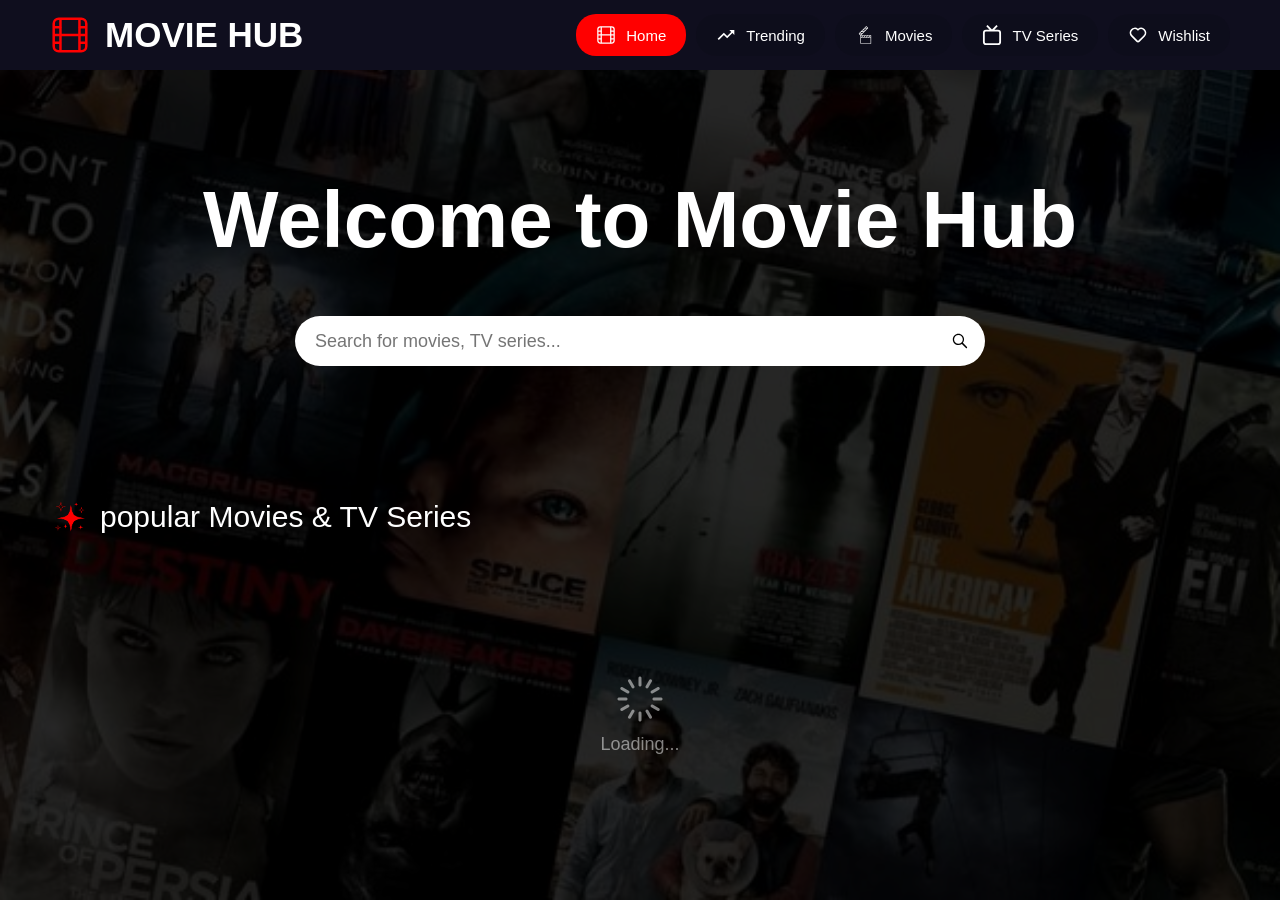
<file: index.html>
<!DOCTYPE html>
<html>
    <head>
        <title>Movie Hub</title>

        <meta name="viewport" content="width=device-width, initial-scale=1.0">

        <link rel="stylesheet" href="Styles/nav-bar.css">
        <link rel="stylesheet" href="Styles/home.css">
        <link rel="stylesheet" href="Styles/movie-card.css">
        <link rel="stylesheet" href="Styles/animetion.css">
        <link rel="stylesheet" href="Styles/movie-details.css">
    </head>
    <body>
        <div class="nav-bar">
            <div class="logo">
                <img class="logo-image" src="images/site/film.svg">
                <p class="logo-text">MOVIE HUB</p>
            </div>
            <div class="menu">
                <div class="icon">
                    <img class="menu-icon menu-open" src="images/site/icons8-menu-button.svg">
                </div>
                <div class="links">
                    <img class="menu-icon close-btn" src="images/site/icons8-close.svg">
                    <a href="#">
                        <button class="nav-bar-button nav-bar-button-focus">
                            <img class="nav-bar-icon" src="images/site/film.svg">
                            Home
                        </button>   
                    </a>
                    <a href="trending.html">
                        <button class="nav-bar-button">
                            <img class="nav-bar-icon" src="images/site/trending-up.svg">
                            Trending
                        </button>   
                    </a>
                    <a href="movies.html">
                        <button class="nav-bar-button">
                            <img class="nav-bar-icon" src="images/site/film-clapperboard.svg">
                            Movies
                        </button>   
                    </a>
                    <a href="tv-series.html">
                        <button class="nav-bar-button">
                            <img class="nav-bar-icon" src="images/site/tv.svg">
                            TV Series
                        </button>   
                    </a>
                    <a href="wishlist.html">
                        <button class="nav-bar-button">
                            <img class="nav-bar-icon" src="images/site/heart.svg">
                            Wishlist
                        </button>   
                    </a>
                </div>    
            </div>
        </div>

        <div class="pop-up hidden-popup">
            <div class="movie-details">
                <img class="movie-details-close js-movie-details-close" src="images/site/icons8-close.svg">
                <img class="movie-image" src="images/movie-thumbnails/couple-with-sign.jpg">
                <div class="details">
                    <div class="title js-title"></div>
                    <div class="description js-description"></div>
                    <div class="section">
                        <div class="section-title">
                            Genre:
                        </div>
                        <div class="content js-genre-content">
                            action, adventure
                        </div>
                    </div>
                    <div class="section">
                        <div class="section-title">
                            Release Date:
                        </div>
                        <div class="content js-release-date-section">
                        </div>
                    </div>
                    <div class="section">
                        <div class="section-title">
                            Language:
                        </div>
                        <div class="content js-language-content">
                        </div>
                    </div>
                    <div class="section">
                        <div class="section-title">
                            Ratings:
                        </div>
                        <div class="content js-rating-content">
                        </div>
                    </div>
                    <button class="site-link-button js-site-link-button">Watch In Site</button>
                </div>
            </div>

            <div class="loading hidden-js-popup-loading">
                <img class="loading-image" src="images/site/icons8-loading-100.png">
                Loading...
            </div>
        </div>

        <div class="page-reveal">
            <div class="middle-section">
                <div class="greeting-text">
                    Welcome to Movie Hub
                </div>
                <div class="search">
                    <input class="search-bar js-search-bar" type="text" placeholder="Search for movies, TV series...">
                    <button class="search-button js-search-button"><img class="search-icon" src="images/site/search-icon.svg"></button>
                </div>
            </div>
            <div class="featured-movies">
                <div class="featured-movie-title">
                    <img class="featured-movie-star" src="images/home/shine-star-cluster.png">
                    <p>popular Movies & TV Series</p>
                </div>

                <div class="movies-container js-movies-container">
                </div>
                <div class="loading js-loading hidden">
                    <img class="loading-image" src="images/site/icons8-loading-100.png">
                    Loading...
                </div> 
            </div>
        </div>
        
        <div class="scripts">
            <script src="styles-js/nav-bar.js"></script>
            <script src="data/popular-movies.js" type="module"></script>
            <script src="utils/search-bar.js" type="module"></script>
            <script src="data/movie-details.js" type="module"></script>
        </div>
    </body>
</html>
</file>
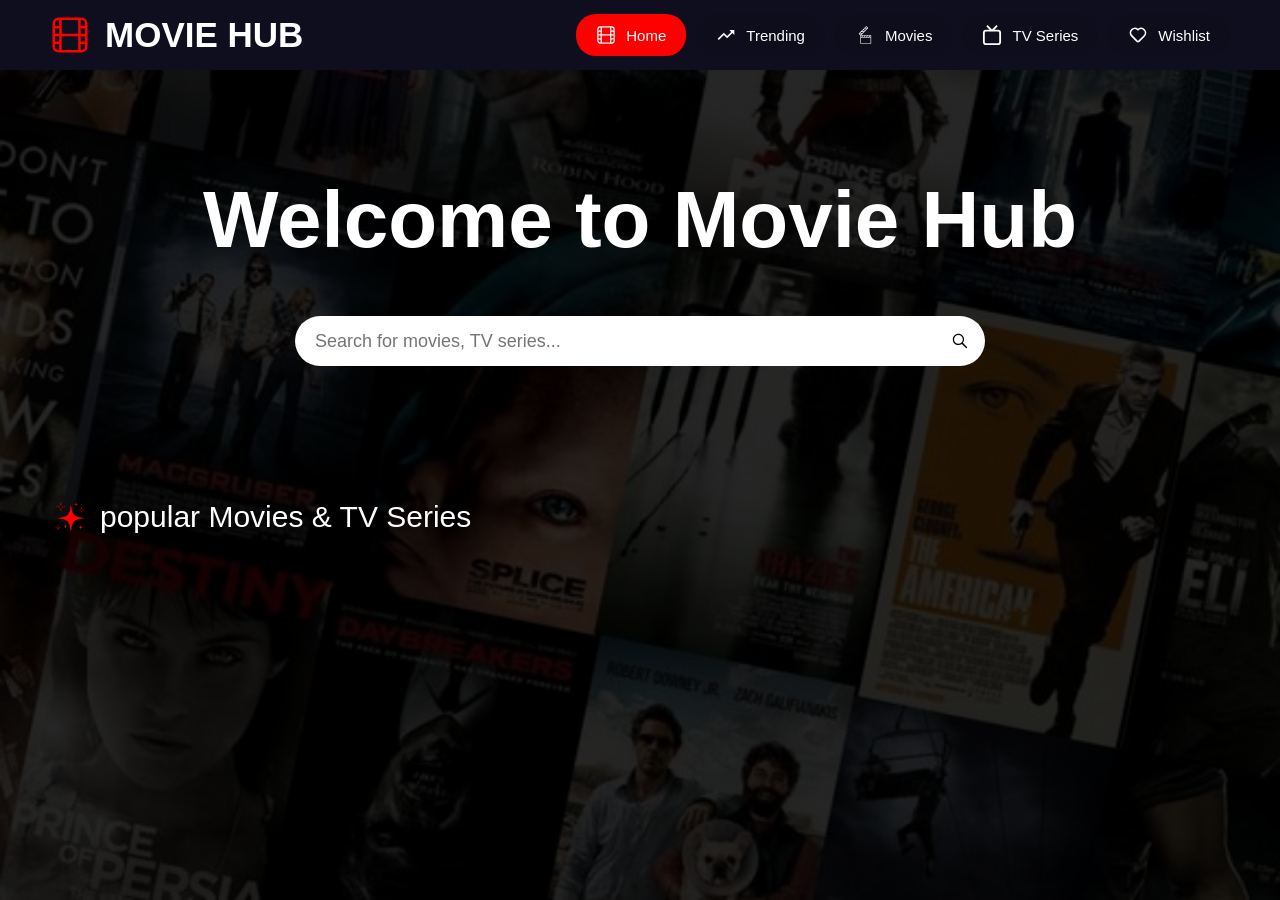
<file: home.html>
<!DOCTYPE html>
<html>
    <head>
        <title>Movie Hub</title>

        <link rel="stylesheet" href="Styles/nav-bar.css">
        <link rel="stylesheet" href="Styles/home.css">
        <link rel="stylesheet" href="Styles/movie-card.css">
        <link rel="stylesheet" href="Styles/animetion.css">
    </head>
    <body>
        <div class="nav-bar">
            <div class="logo">
                <img class="logo-image" src="images/site/film.svg">
                <p class="logo-text">MOVIE HUB</p>
            </div>
            <div class="menu">
                <div class="icon">
                    <img class="menu-icon menu-open" src="images/site/icons8-menu-button.svg">
                </div>
                <div class="links">
                    <img class="menu-icon close-btn" src="images/site/icons8-close.svg">
                    <a href="#">
                        <button class="nav-bar-button nav-bar-button-focus">
                            <img class="nav-bar-icon" src="images/site/film.svg">
                            Home
                        </button>   
                    </a>
                    <a href="trending.html">
                        <button class="nav-bar-button">
                            <img class="nav-bar-icon" src="images/site/trending-up.svg">
                            Trending
                        </button>   
                    </a>
                    <a href="movies.html">
                        <button class="nav-bar-button">
                            <img class="nav-bar-icon" src="images/site/film-clapperboard.svg">
                            Movies
                        </button>   
                    </a>
                    <a href="tv-series.html">
                        <button class="nav-bar-button">
                            <img class="nav-bar-icon" src="images/site/tv.svg">
                            TV Series
                        </button>   
                    </a>
                    <a href="wishlist.html">
                        <button class="nav-bar-button">
                            <img class="nav-bar-icon" src="images/site/heart.svg">
                            Wishlist
                        </button>   
                    </a>
                </div>    
            </div>
        </div>
        <div class="page-reveal">
            <div class="middle-section">
                <div class="greeting-text">
                    Welcome to Movie Hub
                </div>
                <div class="search">
                    <input class="search-bar js-search-bar" type="text" placeholder="Search for movies, TV series...">
                    <button class="search-button js-search-button"><img class="search-icon" src="images/site/search-icon.svg"></button>
                </div>
            </div>
            <div class="featured-movies">
                <div class="featured-movie-title">
                    <img class="featured-movie-star" src="images/home/shine-star-cluster.png">
                    <p>popular Movies & TV Series</p>
                </div>

                <div class="movies-container js-movies-container">

                </div>
            </div>
        </div>
        
        <div class="scripts">
            <script src="styles-js/nav-bar.js"></script>
            <script src="data/popular-movies.js" type="module"></script>
            <script src="utils/search-bar.js" type="module"></script>
        </div>
    </body>
</html>
</file>
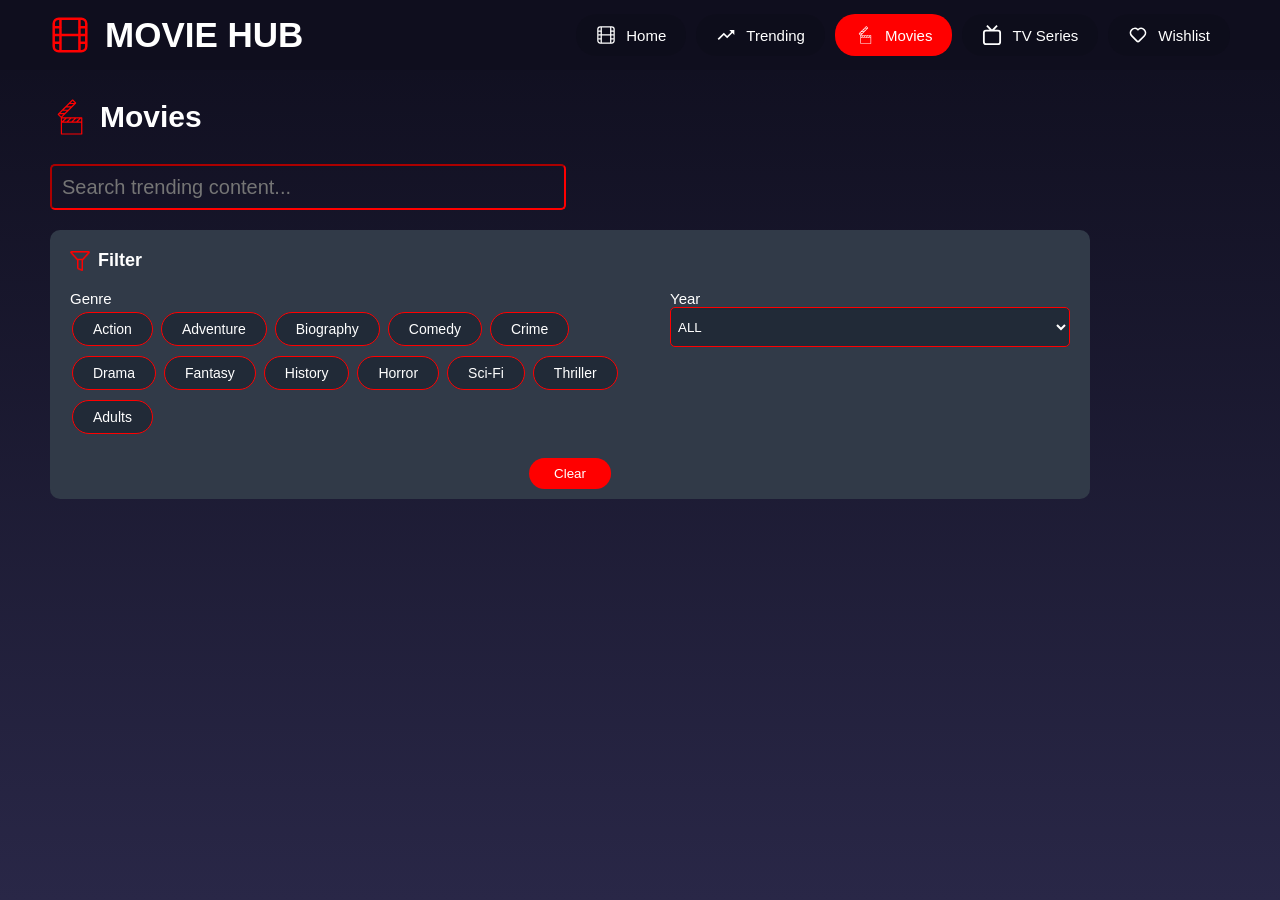
<file: movies.html>
<!DOCTYPE html>
<html>
    <head>
        <title>Movie Hub</title>

        <meta name="viewport" content="width=device-width, initial-scale=1.0">

        <link rel="stylesheet" href="Styles/nav-bar.css">
        <link rel="stylesheet" href="Styles/movies.css">
        <link rel="stylesheet" href="Styles/movie-card.css">
        <link rel="stylesheet" href="Styles/filter.css">
        <link rel="stylesheet" href="Styles/animetion.css">
        <link rel="stylesheet" href="Styles/movie-details.css">
    </head>
    <body>
        <div class="nav-bar">
            <div class="logo">
                <img class="logo-image" src="images/site/film.svg">
                <p class="logo-text">MOVIE HUB</p>
            </div>
            <div class="menu">
                <div class="icon">
                    <img class="menu-icon menu-open" src="images/site/icons8-menu-button.svg">
                </div>
                <div class="links">
                    <img class="menu-icon close-btn" src="images/site/icons8-close.svg">
                    <a href="index.html">
                        <button class="nav-bar-button">
                            <img class="nav-bar-icon" src="images/site/film.svg">
                            Home
                        </button>   
                    </a>
                    <a href="trending.html">
                        <button class="nav-bar-button">
                            <img class="nav-bar-icon" src="images/site/trending-up.svg">
                            Trending
                        </button>   
                    </a>
                    <a href="#">
                        <button class="nav-bar-button nav-bar-button-focus">
                            <img class="nav-bar-icon" src="images/site/film-clapperboard.svg">
                            Movies
                        </button>   
                    </a>
                    <a href="tv-series.html">
                        <button class="nav-bar-button">
                            <img class="nav-bar-icon" src="images/site/tv.svg">
                            TV Series
                        </button>   
                    </a>
                    <a href="wishlist.html">
                        <button class="nav-bar-button">
                            <img class="nav-bar-icon" src="images/site/heart.svg">
                            Wishlist
                        </button>   
                    </a>
                </div>    
            </div>
        </div>

        <div class="pop-up hidden-popup">
            <div class="movie-details">
                <img class="movie-details-close js-movie-details-close" src="images/site/icons8-close.svg">
                <img class="movie-image" src="images/movie-thumbnails/couple-with-sign.jpg">
                <div class="details">
                    <div class="title js-title"></div>
                    <div class="description js-description"></div>
                    <div class="section">
                        <div class="section-title">
                            Genre:
                        </div>
                        <div class="content js-genre-content">
                            action, adventure
                        </div>
                    </div>
                    <div class="section">
                        <div class="section-title">
                            Release Date:
                        </div>
                        <div class="content js-release-date-section">
                        </div>
                    </div>
                    <div class="section">
                        <div class="section-title">
                            Language:
                        </div>
                        <div class="content js-language-content">
                        </div>
                    </div>
                    <div class="section">
                        <div class="section-title">
                            Ratings:
                        </div>
                        <div class="content js-rating-content">
                        </div>
                    </div>
                    <button class="site-link-button js-site-link-button">Watch In Site</button>
                </div>
            </div>

            <div class="loading hidden-js-popup-loading">
                <img class="loading-image" src="images/site/icons8-loading-100.png">
                Loading...
            </div>
        </div>

        <div class="page-reveal">
            <div class="movies">
                <div class="main-title">
                    <img class="main-movie-image" src="images/site/film-clapperboard.svg">
                    <p>Movies</p>
                </div>

                <div class="middle-section">
                    <input class="search-bar js-filter-search-bar" type="text" placeholder="Search trending content...">
                    <div class="filter">
                        <div class="filter-title">
                            <img class="filter-title-image" src="images/filter/filter.png">
                            <h6 class="filter-title-text">Filter</h6>
                        </div>
                        <div class="genre-section">
                            <label class="filter-label">Genre</label>
                            <div class="genre-buttons">
                                <button class="genre js-genre">Action</button>
                                <button class="genre js-genre">Adventure</button>
                                <button class="genre js-genre">Biography</button>
                                <button class="genre js-genre">Comedy</button>
                                <button class="genre js-genre">Crime</button>
                                <button class="genre js-genre">Drama</button>
                                <button class="genre js-genre">Fantasy</button>
                                <button class="genre js-genre">History</button>
                                <button class="genre js-genre">Horror</button>
                                <button class="genre js-genre">Sci-Fi</button>
                                <button class="genre js-genre">Thriller</button>
                                <button class="genre js-adult-button">Adults</button>
                            </div>
                        </div>
                        <div class="year-section">
                            <label for="filter-year" class="filter-label">Year</label>
                            <select class="filter-year js-filter-year" id="year" name="year">
                                <option value="ALL">ALL</option>
                                <option value="2026">2026</option>
                                <option value="2025">2025</option>
                                <option value="2024">2024</option>
                                <option value="2023">2023</option>
                                <option value="2022">2022</option>
                                <option value="2021">2021</option>
                                <option value="2020">2020</option>
                                <option value="2019-2010">2019 - 2010</option>
                                <option value="2009-2000">2009 - 2000</option>
                            </select>
                        </div>
                        <button class="clear-button js-clear-button">Clear</button>
                    </div>
                </div>

                <div class="movies-container js-movies-container">
                </div>
                <div class="loading js-loading hidden">
                    <img class="loading-image" src="images/site/icons8-loading-100.png">
                    Loading...
                </div> 
            </div>    
        </div>
        <div class="scripts">
            <script src="styles-js/nav-bar.js"></script>
            <script src="data/movies.js" type="module"></script>
            <script src="utils/filter.js" type="module"></script>
            <script src="data/movie-details.js" type="module"></script>
        </div>
    </body>
</html>
</file>
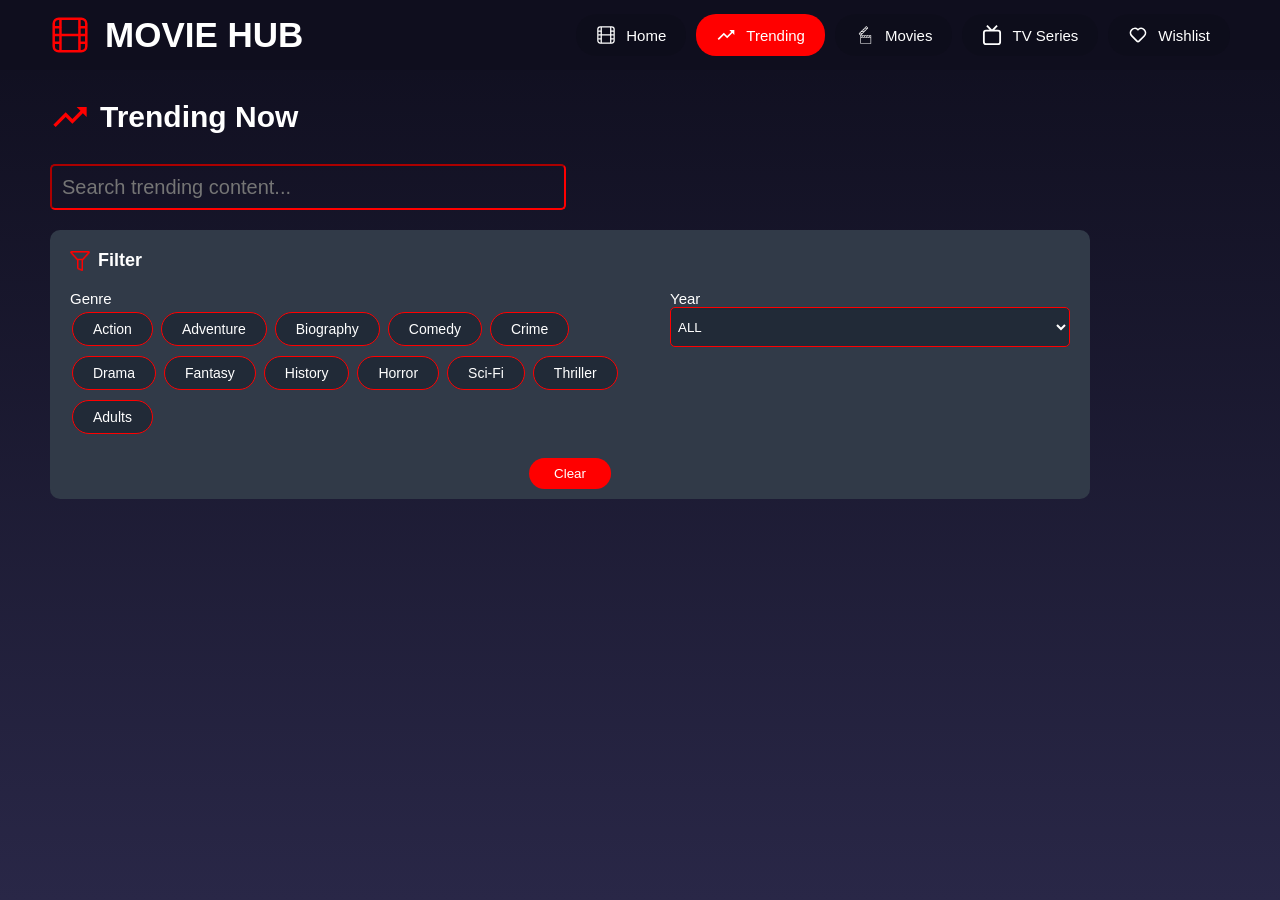
<file: trending.html>
<!DOCTYPE html>
<html>
    <head>
        <title>Movie Hub</title>

        <meta name="viewport" content="width=device-width, initial-scale=1.0">

        <link rel="stylesheet" href="Styles/nav-bar.css">
        <link rel="stylesheet" href="Styles/trending.css">
        <link rel="stylesheet" href="Styles/movie-card.css">
        <link rel="stylesheet" href="Styles/filter.css">
        <link rel="stylesheet" href="Styles/animetion.css">
        <link rel="stylesheet" href="Styles/movie-details.css">
    </head>
    <body>
        <div class="nav-bar">
            <div class="logo">
                <img class="logo-image" src="images/site/film.svg">
                <p class="logo-text">MOVIE HUB</p>
            </div>
            <div class="menu">
                <div class="icon">
                    <img class="menu-icon menu-open" src="images/site/icons8-menu-button.svg">
                </div>
                <div class="links">
                    <img class="menu-icon close-btn" src="images/site/icons8-close.svg">
                    <a href="index.html">
                        <button class="nav-bar-button">
                            <img class="nav-bar-icon" src="images/site/film.svg">
                            Home
                        </button>   
                    </a>
                    <a href="#">
                        <button class="nav-bar-button nav-bar-button-focus">
                            <img class="nav-bar-icon" src="images/site/trending-up.svg">
                            Trending
                        </button>   
                    </a>
                    <a href="movies.html">
                        <button class="nav-bar-button">
                            <img class="nav-bar-icon" src="images/site/film-clapperboard.svg">
                            Movies
                        </button>   
                    </a>
                    <a href="tv-series.html">
                        <button class="nav-bar-button">
                            <img class="nav-bar-icon" src="images/site/tv.svg">
                            TV Series
                        </button>   
                    </a>
                    <a href="wishlist.html">
                        <button class="nav-bar-button">
                            <img class="nav-bar-icon" src="images/site/heart.svg">
                            Wishlist
                        </button>   
                    </a>
                </div>    
            </div>
        </div>

        <div class="pop-up hidden-popup">
            <div class="movie-details">
                <img class="movie-details-close js-movie-details-close" src="images/site/icons8-close.svg">
                <img class="movie-image" src="images/movie-thumbnails/couple-with-sign.jpg">
                <div class="details">
                    <div class="title js-title"></div>
                    <div class="description js-description"></div>
                    <div class="section">
                        <div class="section-title">
                            Genre:
                        </div>
                        <div class="content js-genre-content">
                            action, adventure
                        </div>
                    </div>
                    <div class="section">
                        <div class="section-title">
                            Release Date:
                        </div>
                        <div class="content js-release-date-section">
                        </div>
                    </div>
                    <div class="section">
                        <div class="section-title">
                            Language:
                        </div>
                        <div class="content js-language-content">
                        </div>
                    </div>
                    <div class="section">
                        <div class="section-title">
                            Ratings:
                        </div>
                        <div class="content js-rating-content">
                        </div>
                    </div>
                    <button class="site-link-button js-site-link-button">Watch In Site</button>
                </div>
            </div>

            <div class="loading hidden-js-popup-loading">
                <img class="loading-image" src="images/site/icons8-loading-100.png">
                Loading...
            </div>
        </div>

        <div class="page-reveal">
            <div class="trending-movies">
                <div class="trending-movie-title">
                    <img class="trending-movie-image" src="images/site/trending-up.svg">
                    <p>Trending Now</p>
                </div>

                <div class="middle-section">
                    <input class="search-bar js-filter-search-bar" type="text" placeholder="Search trending content...">
                    <div class="filter">
                        <div class="filter-title">
                            <img class="filter-title-image" src="images/filter/filter.png">
                            <h6 class="filter-title-text">Filter</h6>
                        </div>
                        <div class="genre-section">
                            <label class="filter-label">Genre</label>
                            <div class="genre-buttons">
                                <button class="genre js-genre">Action</button>
                                <button class="genre js-genre">Adventure</button>
                                <button class="genre js-genre">Biography</button>
                                <button class="genre js-genre">Comedy</button>
                                <button class="genre js-genre">Crime</button>
                                <button class="genre js-genre">Drama</button>
                                <button class="genre js-genre">Fantasy</button>
                                <button class="genre js-genre">History</button>
                                <button class="genre js-genre">Horror</button>
                                <button class="genre js-genre">Sci-Fi</button>
                                <button class="genre js-genre">Thriller</button>
                                <button class="genre js-adult-button">Adults</button>
                            </div>
                        </div>
                        <div class="year-section">
                            <label for="filter-year" class="filter-label">Year</label>
                            <select class="filter-year js-filter-year" id="year" name="year">
                                <option value="ALL">ALL</option>
                                <option value="2026">2026</option>
                                <option value="2025">2025</option>
                                <option value="2024">2024</option>
                                <option value="2023">2023</option>
                                <option value="2022">2022</option>
                                <option value="2021">2021</option>
                                <option value="2020">2020</option>
                                <option value="2019-2010">2019 - 2010</option>
                                <option value="2009-2000">2009 - 2000</option>
                            </select>
                        </div>
                        <button class="clear-button js-clear-button">Clear</button>
                    </div>
                </div>

                <div class="movies-container js-movies-container">
                </div>
                <div class="loading js-loading hidden">
                    <img class="loading-image" src="images/site/icons8-loading-100.png">
                    Loading...
                </div> 
            </div>    
        </div>
        <div class="scripts">
            <script src="styles-js/nav-bar.js"></script>
            <script src="data/trending.js" type="module"></script>
            <script src="utils/filter.js" type="module"></script>
            <script src="data/movie-details.js" type="module"></script>
        </div>
    </body>
</html>
</file>
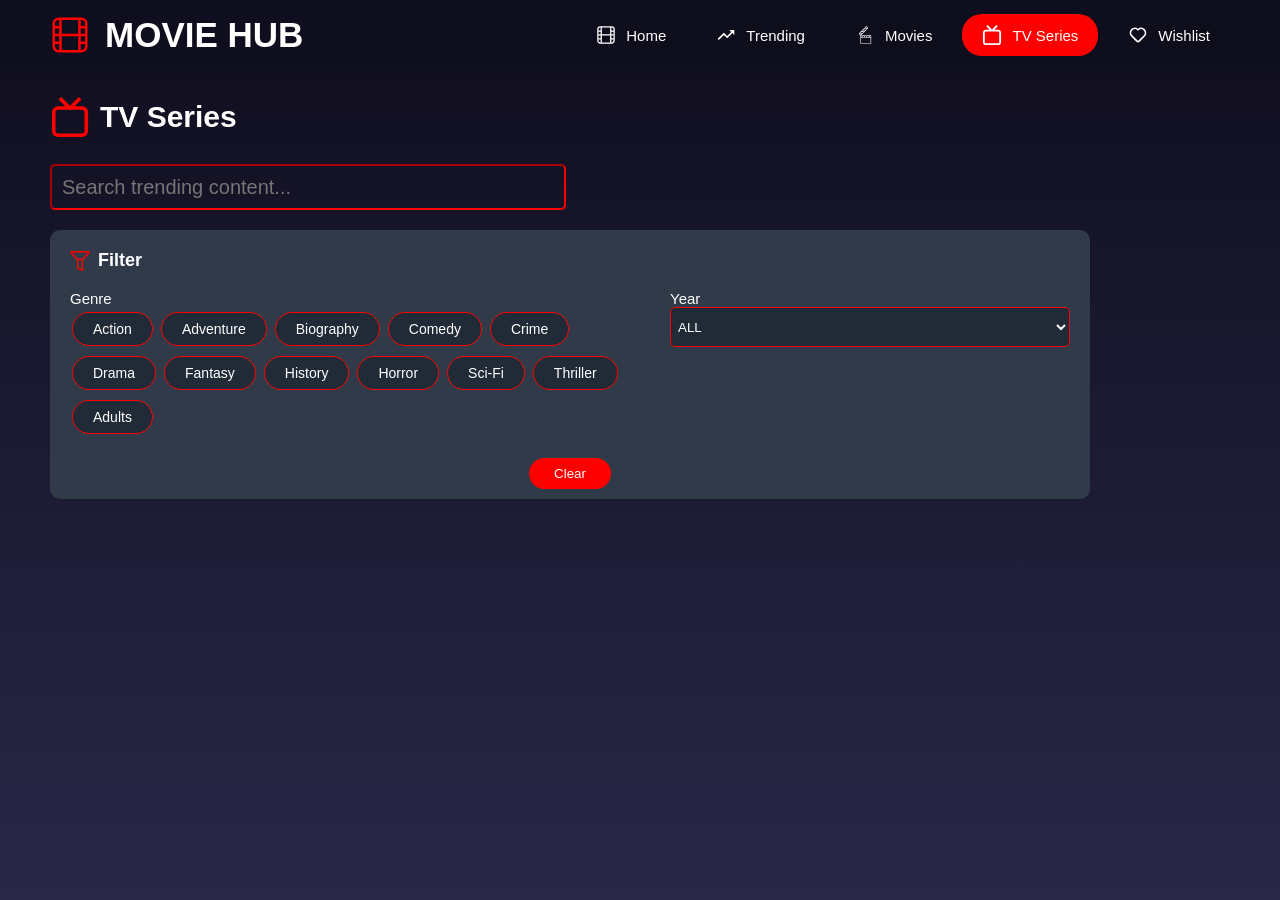
<file: tv-series.html>
<!DOCTYPE html>
<html>
    <head>
        <title>Movie Hub</title>

        <meta name="viewport" content="width=device-width, initial-scale=1.0">

        <link rel="stylesheet" href="Styles/nav-bar.css">
        <link rel="stylesheet" href="Styles/tv-series.css">
        <link rel="stylesheet" href="Styles/movie-card.css">
        <link rel="stylesheet" href="Styles/filter.css">
        <link rel="stylesheet" href="Styles/animetion.css">
        <link rel="stylesheet" href="Styles/movie-details.css">
    </head>
    <body>
        <div class="nav-bar">
            <div class="logo">
                <img class="logo-image" src="images/site/film.svg">
                <p class="logo-text">MOVIE HUB</p>
            </div>
            <div class="menu">
                <div class="icon">
                    <img class="menu-icon menu-open" src="images/site/icons8-menu-button.svg">
                </div>
                <div class="links">
                    <img class="menu-icon close-btn" src="images/site/icons8-close.svg">
                    <a href="index.html">
                        <button class="nav-bar-button">
                            <img class="nav-bar-icon" src="images/site/film.svg">
                            Home
                        </button>   
                    </a>
                    <a href="trending.html">
                        <button class="nav-bar-button">
                            <img class="nav-bar-icon" src="images/site/trending-up.svg">
                            Trending
                        </button>   
                    </a>
                    <a href="movies.html">
                        <button class="nav-bar-button">
                            <img class="nav-bar-icon" src="images/site/film-clapperboard.svg">
                            Movies
                        </button>   
                    </a>
                    <a href="#">
                        <button class="nav-bar-button nav-bar-button-focus">
                            <img class="nav-bar-icon" src="images/site/tv.svg">
                            TV Series
                        </button>   
                    </a>
                    <a href="wishlist.html">
                        <button class="nav-bar-button">
                            <img class="nav-bar-icon" src="images/site/heart.svg">
                            Wishlist
                        </button>   
                    </a>
                </div>    
            </div>
        </div>

        <div class="pop-up hidden-popup">
            <div class="movie-details">
                <img class="movie-details-close js-movie-details-close" src="images/site/icons8-close.svg">
                <img class="movie-image" src="images/movie-thumbnails/couple-with-sign.jpg">
                <div class="details">
                    <div class="title js-title"></div>
                    <div class="description js-description"></div>
                    <div class="section">
                        <div class="section-title">
                            Genre:
                        </div>
                        <div class="content js-genre-content">
                            action, adventure
                        </div>
                    </div>
                    <div class="section">
                        <div class="section-title">
                            Release Date:
                        </div>
                        <div class="content js-release-date-section">
                        </div>
                    </div>
                    <div class="section">
                        <div class="section-title">
                            Language:
                        </div>
                        <div class="content js-language-content">
                        </div>
                    </div>
                    <div class="section">
                        <div class="section-title">
                            Ratings:
                        </div>
                        <div class="content js-rating-content">
                        </div>
                    </div>
                    <button class="site-link-button js-site-link-button">Watch In Site</button>
                </div>
            </div>

            <div class="loading hidden-js-popup-loading">
                <img class="loading-image" src="images/site/icons8-loading-100.png">
                Loading...
            </div>
        </div>

        <div class="page-reveal">
            <div class="tv-series">
                <div class="tv-series-title">
                    <img class="tv-series-image" src="images/site/tv.svg">
                    <p>TV Series</p>
                </div>

                <div class="middle-section">
                    <input class="search-bar js-filter-search-bar" type="text" placeholder="Search trending content...">
                    <div class="filter">
                        <div class="filter-title">
                            <img class="filter-title-image" src="images/filter/filter.png">
                            <h6 class="filter-title-text">Filter</h6>
                        </div>
                        <div class="genre-section">
                            <label class="filter-label">Genre</label>
                            <div class="genre-buttons">
                                <button class="genre js-genre">Action</button>
                                <button class="genre js-genre">Adventure</button>
                                <button class="genre js-genre">Biography</button>
                                <button class="genre js-genre">Comedy</button>
                                <button class="genre js-genre">Crime</button>
                                <button class="genre js-genre">Drama</button>
                                <button class="genre js-genre">Fantasy</button>
                                <button class="genre js-genre">History</button>
                                <button class="genre js-genre">Horror</button>
                                <button class="genre js-genre">Sci-Fi</button>
                                <button class="genre js-genre">Thriller</button>
                                <button class="genre js-adult-button">Adults</button>
                            </div>
                        </div>
                        <div class="year-section">
                            <label for="filter-year" class="filter-label">Year</label>
                            <select class="filter-year js-filter-year" id="year" name="year">
                                <option value="ALL">ALL</option>
                                <option value="2026">2026</option>
                                <option value="2025">2025</option>
                                <option value="2024">2024</option>
                                <option value="2023">2023</option>
                                <option value="2022">2022</option>
                                <option value="2021">2021</option>
                                <option value="2020">2020</option>
                                <option value="2019-2010">2019 - 2010</option>
                                <option value="2009-2000">2009 - 2000</option>
                            </select>
                        </div>
                        <button class="clear-button js-clear-button">Clear</button>
                    </div>
                </div>

                <div class="movies-container js-movies-container">
                </div>
                <div class="loading js-loading hidden">
                    <img class="loading-image" src="images/site/icons8-loading-100.png">
                    Loading...
                </div> 
            </div>    
        </div>
        <div class="scripts">
            <script src="styles-js/nav-bar.js"></script>
            <script src="data/tv-series.js" type="module"></script>
            <script src="utils/filter.js" type="module"></script>
            <script src="data/tv-series-details.js" type="module"></script>
        </div>
    </body>
</html>
</file>
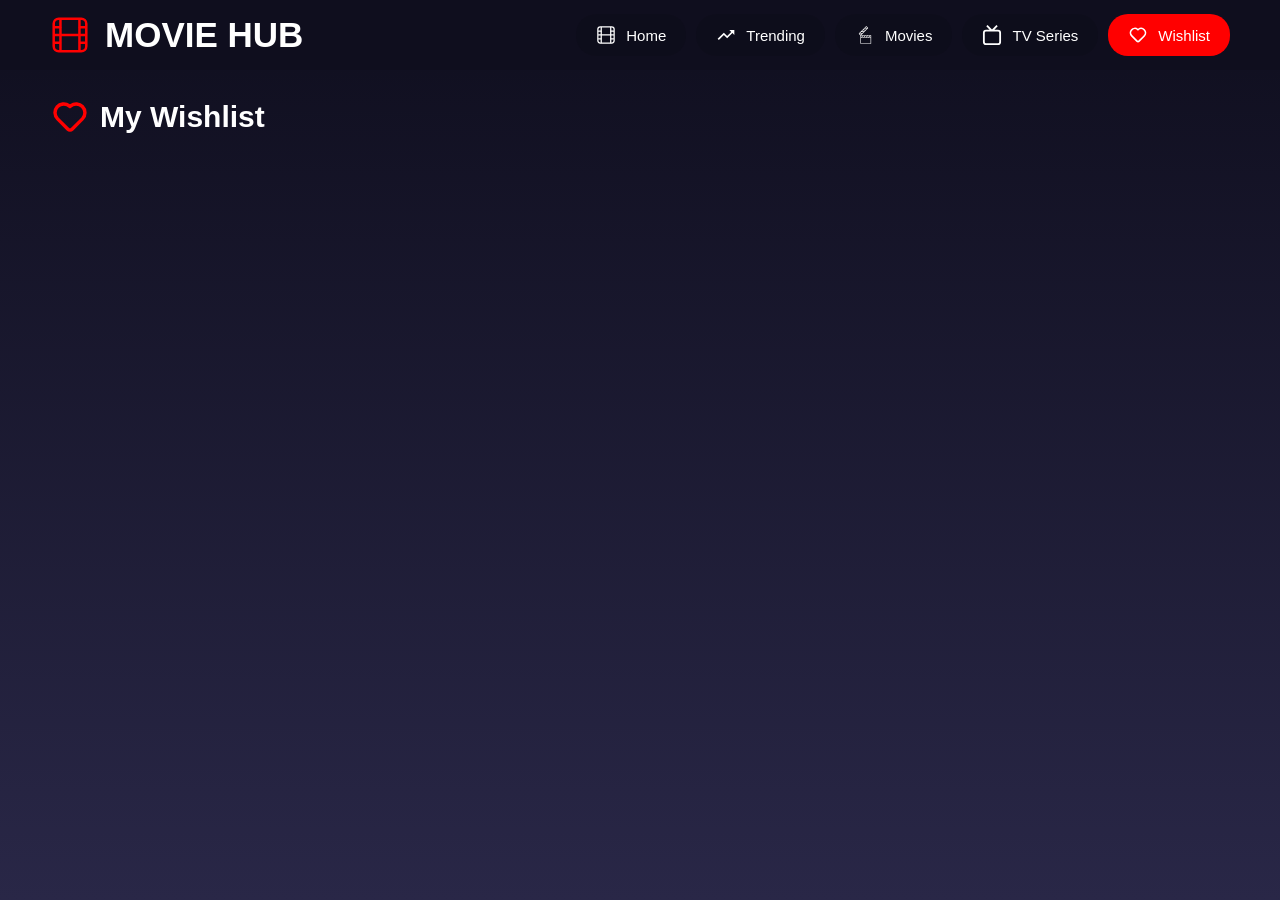
<file: wishlist.html>
<!DOCTYPE html>
<html>
    <head>
        <title>Movie Hub</title>

        <meta name="viewport" content="width=device-width, initial-scale=1.0">

        <link rel="stylesheet" href="Styles/nav-bar.css">
        <link rel="stylesheet" href="Styles/wishlist.css">
        <link rel="stylesheet" href="Styles/movie-card.css">
        <link rel="stylesheet" href="Styles/filter.css">
        <link rel="stylesheet" href="Styles/animetion.css">
        <link rel="stylesheet" href="Styles/movie-details.css">
    </head>
    <body>
        <div class="nav-bar">
            <div class="logo">
                <img class="logo-image" src="images/site/film.svg">
                <p class="logo-text">MOVIE HUB</p>
            </div>
            <div class="menu">
                <div class="icon">
                    <img class="menu-icon menu-open" src="images/site/icons8-menu-button.svg">
                </div>
                <div class="links">
                    <img class="menu-icon close-btn" src="images/site/icons8-close.svg">
                    <a href="index.html">
                        <button class="nav-bar-button">
                            <img class="nav-bar-icon" src="images/site/film.svg">
                            Home
                        </button>   
                    </a>
                    <a href="trending.html">
                        <button class="nav-bar-button">
                            <img class="nav-bar-icon" src="images/site/trending-up.svg">
                            Trending
                        </button>   
                    </a>
                    <a href="movies.html">
                        <button class="nav-bar-button">
                            <img class="nav-bar-icon" src="images/site/film-clapperboard.svg">
                            Movies
                        </button>   
                    </a>
                    <a href="tv-series.html">
                        <button class="nav-bar-button">
                            <img class="nav-bar-icon" src="images/site/tv.svg">
                            TV Series
                        </button>   
                    </a>
                    <a href="#">
                        <button class="nav-bar-button  nav-bar-button-focus">
                            <img class="nav-bar-icon" src="images/site/heart.svg">
                            Wishlist
                        </button>   
                    </a>
                </div>    
            </div>
        </div>

        <div class="pop-up hidden-popup">
            <div class="movie-details">
                <img class="movie-details-close js-movie-details-close" src="images/site/icons8-close.svg">
                <img class="movie-image" src="images/movie-thumbnails/couple-with-sign.jpg">
                <div class="details">
                    <div class="title js-title"></div>
                    <div class="description js-description"></div>
                    <div class="section">
                        <div class="section-title">
                            Genre:
                        </div>
                        <div class="content js-genre-content">
                            action, adventure
                        </div>
                    </div>
                    <div class="section">
                        <div class="section-title">
                            Release Date:
                        </div>
                        <div class="content js-release-date-section">
                        </div>
                    </div>
                    <div class="section">
                        <div class="section-title">
                            Language:
                        </div>
                        <div class="content js-language-content">
                        </div>
                    </div>
                    <div class="section">
                        <div class="section-title">
                            Ratings:
                        </div>
                        <div class="content js-rating-content">
                        </div>
                    </div>
                    <button class="site-link-button js-site-link-button">Watch In Site</button>
                </div>
            </div>

            <div class="loading hidden-js-popup-loading">
                <img class="loading-image" src="images/site/icons8-loading-100.png">
                Loading...
            </div>
        </div>

        <div class="page-reveal">
            <div class="wishlist">
                <div class="wishlist-title">
                    <img class="wishlist-image" src="images/site/heart.svg">
                    <p>My Wishlist</p>
                </div>
                <div class="empty ">
                    <div class="empty-wishlist">
                        <img src="images/site/hearts.svg" class="empty-wishlist-image">
                        <p class="empty-wishlist-text">Your Wishlist is Epmty.</p>
                    </div>

                </div>
                <div class="movies-container js-movie-container">
                </div>
                <div class="loading js-loading hidden">
                    <img class="loading-image" src="images/site/icons8-loading-100.png">
                    Loading...
                </div> 
            </div>
        </div>
        <div class="scripts">
            <script src="styles-js/nav-bar.js"></script>
            <script src="data/wishlist.js" type="module"></script>
            <script src="data/movie-details.js" type="module"></script>
        </div>
    </body>
</html>
</file>
<file: Styles/nav-bar.css>
html, body {
    overflow-x: hidden;
}
.nav-bar {
    display: flex;
    justify-content: space-between;
    align-items: center;
    padding-right: 50px;
    padding-left: 50px;
    background-color: rgb(15, 14, 30);
}

.menu {
    display: flex;
    gap: 10px;
}

.links {
    display: flex;
    gap: 10px;
}

.menu-icon {
    height: 40px;
    filter: brightness(0) invert(1);
    
}
.menu-open {
    display: none;
}
.close-btn { 
    display: none;
}
.close-btn:hover {
transform: rotate(90deg);
}

.menu-icon:hover {
    filter: invert(16%) sepia(99%) saturate(7404%) hue-rotate(4deg) brightness(105%) contrast(115%);
    cursor: pointer;
}

.logo{
    display: flex;
    align-items: center;
}
.logo-text{
    color: white;
    font-family: 'Roboto', sans-serif;
    font-size: 35px;
    font-weight: 600;
    margin: 15px;
}

.logo-image{
    height: 40px;
    filter: invert(16%) sepia(99%) saturate(7404%) hue-rotate(4deg) brightness(105%) contrast(115%); 
}

.menu a {
    text-decoration: none;
}
.nav-bar-button {
    display: flex;
    align-items: center;
    font-size: 15px;
    text-decoration: none;
    color: white;
    font-family: 'Roboto', sans-serif;
    font-weight: 500;
    padding-left: 20px;
    padding-right: 20px;
    background-color: rgba(0,0,0,0.1);
    border-radius: 20px;
    border: none;
    cursor: pointer;
    margin-top: 10px;
    margin-bottom: 10px;
}

.nav-bar-button:hover {
    background-color: rgba(255, 255, 255, 0.1);
}

.nav-bar-button-focus {
    background-color: red;
    cursor: default;
}

.nav-bar-button-focus:hover {
    background-color: red;
     
}

.nav-bar-icon {
    height: 20px;
    margin-right: 10px;
    margin-top: 10px;
    margin-bottom: 10px;
    filter: invert(100%) brightness(200%);
}

@media (max-width: 1040px) {
    .logo-text {
        font-size: 24px;
        margin: 10px;
    }
    .nav-bar {
        padding: 0 20px;
    }
}

@media (max-width: 950px) {
    .logo-text {
        display: none;
    }
}

@media (max-width: 784px) {
    .links {
        display: flex;
    }
    .menu-open {
        display: block;
    }
    .nav-bar {
        justify-content: space-between;
    }
    .logo {
        margin: 10px;
    }
    .links {
        position: fixed;
        right: 0;
        top: 0;
        height: 100vh;
        width: 100%;
        background-color: rgb(15, 14, 30);
        flex-direction: column;
        justify-content: flex-start;
        padding-top: 80px;
        z-index: 9999;
        transform: translateX(100%);
        transition: transform 0.3s ease-in-out;
    }

    .links.show-menu {
        transform: translateX(0);
    }

    .close-btn {
        display: block;
        position: absolute;
        top: 20px;
        right: 30px;
        font-size: 40px;
        color: white;
        background: none;
        border: none;
        cursor: pointer;
    }

    .nav-bar-button {
        width: 80%;
        margin: 10px auto;
        justify-content: center;
    }
}
</file>
<file: Styles/home.css>
body {
    margin: 0;
    padding: 0;
    background-color: black;
}

body::before {
    content: "";
    position: fixed;
    top: 0;
    left: 0;
    width: 100%;
    height: 100%;
    z-index: -1;
    
    background-image: url(../images/home/bg.jpg);
    background-size: cover;
    background-position: center;
    background-repeat: no-repeat;
    opacity: 0.15;
}

.middle-section {
    display: flex;
    flex-direction: column;
    justify-content: center;
    align-items: center;
    height: 400px;
}

.greeting-text {
    font-family: 'Roboto', sans-serif;
    font-size: 80px;
    font-weight: 600;
    color: white;
}

.search-bar {
    height: 50px;
    width: 600px;            
    border-top-left-radius: 25px;
    border-bottom-left-radius: 25px;     
    border: none;
    padding: 0 20px;
    font-size: 18px;
    font-family: 'Roboto', sans-serif;
    margin-top: 50px;
    margin-right: 0px;
    margin: 0;
    outline: none;
}

.search {
    display: flex;
    flex-direction: row;
    align-items: stretch;
    justify-content: center;
    margin-top: 50px;
}

.search-button{
    height: 50px;
    margin-left: 0px;
    border-top-right-radius: 25px;
    border-bottom-right-radius: 25px;
    align-items: center;
    width: 50px;
    border: none;
    background-color: white;
    display: flex; 
    justify-content: center;
    align-items: center;
    margin: 0;
    padding: 0;
}

.search-icon {
    height: 20px;
    display: block;
}

.featured-movie-title {
    display: flex;
    align-items: center;
    justify-content: flex-start;
    gap: 10px;
    color: white;
    font-family: 'Roboto', sans-serif;
    font-size: 30px;
    font-weight: 500;
    margin-bottom: 10px;
    margin-left: 50px;
}
.featured-movie-star {
    height: 40px;          
    width: auto;
    filter: invert(16%) sepia(99%) saturate(7404%) hue-rotate(4deg) brightness(105%) contrast(115%); 
}

@media (max-width: 1040px) {
    .greeting-text {
        font-size: 60px;
        text-align: center;
    }

    .search-bar {
        width: 500px;
    }
}

@media (max-width: 678px) {
    .greeting-text {
        justify-content: center;
    }

    .search-bar {
        width: 360px;
    }

    .featured-movie-title {
        font-size: 25px
    }
}
</file>
<file: Styles/movie-card.css>
.movies-container {
    display: grid;
    grid-template-columns: repeat(auto-fill, 300px); 
    margin-bottom: 50px;
    column-gap: 20px;
    row-gap: 40px;
    justify-content: center;
}

.movie-card {
    height: 500px;
    width: 300px;
    border-radius: 10px;
    background-color: rgb(16, 18, 32);
    transition: transform 0.3s ease;
    cursor: pointer;
}
.movie-card-image {
    width: 100%;
    height: 400px;
    object-fit: cover;
    border-top-left-radius: 10px;
    border-top-right-radius: 10px;
}
.movie-card:hover {
    transform: translateY(-10px);
}
.movie-card-details {
    padding: 15px;
    font-family: 'Roboto', sans-serif;
    display: flex;
    flex-direction: column;
    justify-content: center;
}

.movie-name {
    color: white;
    font-size: 20px;
    margin-bottom: 10px;
    white-space: nowrap;
    overflow: hidden;
    text-overflow: ellipsis;
}

.movie-data{
    display: flex;
    flex-direction: row;
    justify-content: space-between;
}

.movie-year-rate{
    display: flex;
    flex-direction: row;
    margin-left: 8px;
    margin-right: 8px;
    align-items: center;
    gap: 10px;
    color: rgb(161, 161, 161);
}

.star {
    height: 18px;
    margin-left: 10px;
}
.add-to-wishlist {
    display: flex;
    height: 35px;
    width: 35px;
    border-radius: 50%;
    align-items: center;
    justify-content: center;
    cursor: pointer;
    border: none;
    background-color: rgba(255, 255, 255, 0.1);
    transition: all 0.2s ease;
}

.add-to-wishlist:hover {
    background-color: rgb(108, 107, 107);
}

.add-to-wishlist:hover img {
    filter: invert(16%) sepia(99%) saturate(7404%) hue-rotate(4deg) brightness(105%) contrast(115%);
}

.add-to-wishlist.wishlist-active {
    background-color: rgb(220, 53, 69) !important;
}

.add-to-wishlist.wishlist-active img {
    filter: brightness(0) invert(1) !important;
}

.add-to-wishlist img {
    pointer-events: none; 
    height: 18px;
    width: 18px;
}
</file>
<file: Styles/animetion.css>
.page-reveal {
    animation: fadeInUp 0.6s ease-out forwards;
}

.loading {
    margin-top: 100px;
    margin-bottom: 30px;
    display: flex;
    flex-direction: column;
    justify-content: center;
    align-items: center;
    font-size: 18px;
    font-family: 'Roboto', sans-serif;
    font-weight: 500;
    color: rgba(255,255,255,0.5);
}

.loading-image {
    height: 50px;
    margin-bottom: 10px;
    filter: invert(1) brightness(100) opacity(.5);
    animation: spin 3s linear infinite;
}

.hidden {
    display: none;
}

@keyframes fadeInUp {
    from {
        opacity: 0;
        transform: translateY(20px);
    }
    to {
        opacity: 1;
        transform: translateY(0);
    }
}

@keyframes spin {
  from {
    transform: rotate(0deg);
  }
  to {
    transform: rotate(360deg);
  }
}
</file>
<file: Styles/movie-details.css>
.pop-up {
    position: fixed;
    inset: 0;
    padding: 20px;
    background-color: rgba(0, 0, 0, 0.8);
    backdrop-filter: blur(10px);
    display: flex;
    align-items: center;
    justify-content: center;
    z-index: 1000;
    box-sizing: border-box;
}

.movie-details {
    position: relative;
    width: min(1100px, 100%);
    max-height: 90vh;
    overflow-y: auto;
    border-radius: 12px;
    background: rgb(16, 18, 32);
    display: flex;
    flex-direction: row;
    gap: 30px;
    padding: 24px;
    box-sizing: border-box;
}

.movie-details-close {
    position: absolute;
    top: 16px;
    right: 16px;
    height: 36px;
    cursor: pointer;
    z-index: 10;
    filter: invert(1) brightness(100);
}

.movie-details-close:hover {
    filter: invert(16%) sepia(99%) saturate(7404%) hue-rotate(4deg) brightness(105%) contrast(115%);
}

.movie-image {
    width: 320px;
    max-width: 100%;
    height: auto;
    object-fit: cover;
    border-radius: 8px;
    flex-shrink: 0;
}

.details {
    display: flex;
    flex-direction: column;
    align-items: flex-start;
    color: white;
    gap: 14px;
    padding: 0;
    max-width: 700px;
    font-family: 'Roboto', sans-serif;
}

.title {
    font-weight: 800;
    font-size: 40px;
    line-height: 1.1;
    padding-right: 45px;
}

.description {
    font-size: 18px;
    line-height: 1.6;
    margin-bottom: 20px;
    padding-left: 0;
}

.section {
    display: flex;
    flex-wrap: wrap;
    gap: 8px;
}

.section-title {
    color: rgb(213, 212, 212);
    font-weight: 800;
}

.content {
    padding-left: 0;
}

.site-link-button {
    margin-top: 20px;
    width: 100%;
    min-height: 44px;
    border-radius: 22px;
    display: flex;
    justify-content: center;
    align-items: center;
    cursor: pointer;
    background-color: red;
    outline: none;
    border: none;
    color: white;
    font-weight: 600;
}

.site-link-button:hover {
    background-color: darkred;
    transform: scale(1.02);
    transition: 0.2s ease;
}

.hidden-popup,
.hidden-js-popup-loading,
.hidden-movie-details {
    display: none;
}

@media (max-width: 900px) {
    .movie-details {
        gap: 20px;
        padding: 20px;
    }

    .movie-image {
        width: 260px;
    }

    .title {
        font-size: 32px;
    }

    .description {
        font-size: 16px;
    }
}

@media (max-width: 700px) {
    .pop-up {
        padding: 12px;
    }

    .movie-details {
        flex-direction: column;
        align-items: center;
        max-height: 92vh;
        padding: 16px;
    }

    .movie-image {
        width: 100%;
        max-width: 280px;
    }

    .details {
        width: 100%;
        max-width: 100%;
    }

    .title {
        font-size: 28px;
        padding-right: 36px;
    }

    .description {
        font-size: 15px;
        margin-bottom: 12px;
    }

    .section {
        flex-direction: column;
        gap: 4px;
    }

    .movie-details-close {
        top: 12px;
        right: 12px;
        height: 30px;
    }
}
</file>
<file: Styles/movies.css>
body {
    background: linear-gradient(to bottom, rgb(15, 14, 30), rgb(41, 39, 71));
    background-attachment: fixed;
    min-height: 100vh;
    margin: 0px;
    padding: 0px;
}

.main-title {
    display: flex;
    align-items: center;
    justify-content: flex-start;
    gap: 10px;
    color: white;
    font-family: 'Roboto', sans-serif;
    font-size: 30px;
    font-weight: bold;
    margin-left: 50px;
}
.main-movie-image {
    height: 40px;          
    width: auto;
    filter: invert(16%) sepia(99%) saturate(7404%) hue-rotate(4deg) brightness(105%) contrast(115%); 
}
.middle-section {
    margin-left: 50px;
    margin-bottom: 50px;
}
</file>
<file: Styles/filter.css>
.search-bar {
    height: 40px;
    width: 500px;
    background-color: transparent;
    border-color: red;
    box-shadow: none;
    box-decoration-break: none;
    border-radius: 5px;
    font-size: 20px;
    color: white;
    font-family: 'Roboto', sans-serif;
    padding-left: 10px;
    margin-top: 0px;
    outline: none;
}

.filter {
    display: flex;
    flex-direction: row;
    align-items: flex-start;
    padding: 60px 20px 60px 20px; 
    background-color: #313a48;
    margin-top: 20px;
    margin-bottom: 10px;
    margin-right: 50px;
    border-radius: 10px; 
    max-width: 1000px;
    position: relative;
}

.filter-title {
    position: absolute;
    top: 20px; 
    left: 20px;
    display: flex;
    align-items: center;
    gap: 8px;
}

.filter-title-image {
    height: 20px;
    filter: invert(16%) sepia(99%) saturate(7404%) hue-rotate(4deg) brightness(105%) contrast(115%);
}

.filter-title-text {
    color: white;
    font-family: 'Roboto', sans-serif;
    font-size: 18px;
    font-weight: 700;
    margin: 0;
}

.filter-year {
    height: 40px;
    width: 400px;
    background-color: #212a37;
    color: white;
    border-radius: 5px;
    border: solid 1px red;
    padding-left: 3px;
    padding-right: 3px;
    outline: none;
}

.filter-label {
    font-family: 'Roboto', sans-serif;
    font-size: 15px;
    color: rgb(255, 255, 255);
}

.year-section {
    margin-left: 50px;
}
.genre-butons {
    display: flex;
    flex-wrap: wrap;
    gap: 10px;
    margin-top: 15px;
    max-width: 600px;
}
.genre {
    padding: 8px 20px;
    background-color: #212a37;
    color: #ffffff;
    border: solid 1px red;
    border-radius: 20px;
    font-family: 'Roboto', sans-serif;
    font-size: 14px;
    cursor: pointer;
    transition: background-color 0.2s;
    white-space: nowrap;
    margin-top: 5px;
    margin-bottom: 5px;
    margin-left: 2px;
    margin-right: 2px;
}

.genre:hover {
    background-color: darkred;
}

.clear-button {
    position: absolute;
    bottom: 10px;
    left: 50%;
    transform: translateX(-50%);
    padding: 8px 25px;
    background-color: red;
    color: white;
    border: none;
    border-radius: 20px;
    cursor: pointer;
    font-family: 'Roboto', sans-serif;
}

.clear-button:hover {
    background-color: darkred;
}

.genre-section, .year-section {
    display: flex;
    flex-direction: column;
}

.genre-active {
    background-color: red;
}
.genre-active:hover {
    background-color: rosybrown;
}

@media (max-width: 920px) {
    .filter-year {
        width: 200px;
    }
}

@media (max-width: 730px) {
    .filter {
        display: block;
        width: 90%;
        justify-content: center;
    }

    .search-bar {
        width: 90%;
    }

    .filter-year {
        width: 100%;
    }

    .filter-label {
        margin-top: 10px;
    }
}
</file>
<file: Styles/trending.css>
body {
    background: linear-gradient(to bottom, rgb(15, 14, 30), rgb(41, 39, 71));
    background-attachment: fixed;
    min-height: 100vh;
    margin: 0px;
    padding: 0px;
}

.trending-movie-title {
    display: flex;
    align-items: center;
    justify-content: flex-start;
    gap: 10px;
    color: white;
    font-family: 'Roboto', sans-serif;
    font-size: 30px;
    font-weight: bold;
    margin-left: 50px;
}
.trending-movie-image {
    height: 40px;          
    width: auto;
    filter: invert(16%) sepia(99%) saturate(7404%) hue-rotate(4deg) brightness(105%) contrast(115%); 
}
.middle-section {
    margin-left: 50px;
    margin-bottom: 50px;
}
</file>
<file: Styles/tv-series.css>
body {
    background: linear-gradient(to bottom, rgb(15, 14, 30), rgb(41, 39, 71));
    background-attachment: fixed;
    min-height: 100vh;
    margin: 0px;
    padding: 0px;
}

.tv-series-title {
    display: flex;
    align-items: center;
    justify-content: flex-start;
    gap: 10px;
    color: white;
    font-family: 'Roboto', sans-serif;
    font-size: 30px;
    font-weight: bold;
    margin-left: 50px;
}
.tv-series-image {
    height: 40px;          
    width: auto;
    filter: invert(16%) sepia(99%) saturate(7404%) hue-rotate(4deg) brightness(105%) contrast(115%); 
}
.middle-section {
    margin-left: 50px;
    margin-bottom: 50px;
}
</file>
<file: Styles/wishlist.css>
body {
    background: linear-gradient(to bottom, rgb(15, 14, 30), rgb(41, 39, 71));
    background-attachment: fixed;
    min-height: 100vh;
    margin: 0px;
    padding: 0px;
}

.wishlist-title {
    display: flex;
    align-items: center;
    justify-content: flex-start;
    gap: 10px;
    color: white;
    font-family: 'Roboto', sans-serif;
    font-size: 30px;
    font-weight: bold;
    margin-left: 50px;
}
.wishlist-image {
    height: 40px;          
    width: auto;
    filter: invert(16%) sepia(99%) saturate(7404%) hue-rotate(4deg) brightness(105%) contrast(115%); 
}
.middle-section {
    margin-left: 50px;
    margin-bottom: 50px;
}

.empty-wishlist {
    height: 80vh;
    display: flex;
    flex-direction: column;
    justify-content: center;
    align-items: center;
}
.empty-wishlist-image {
    height: 40%;
    filter: invert(1) brightness(100) opacity(.1);
}

.empty-wishlist-text {
    color: white;
    filter: opacity(.1);
    font-size: 50px;
    font-family: 'Roboto', sans-serif;
    font-weight: 800;
}

.empty-wishlist-hidden {
    display: none;
}
</file>
